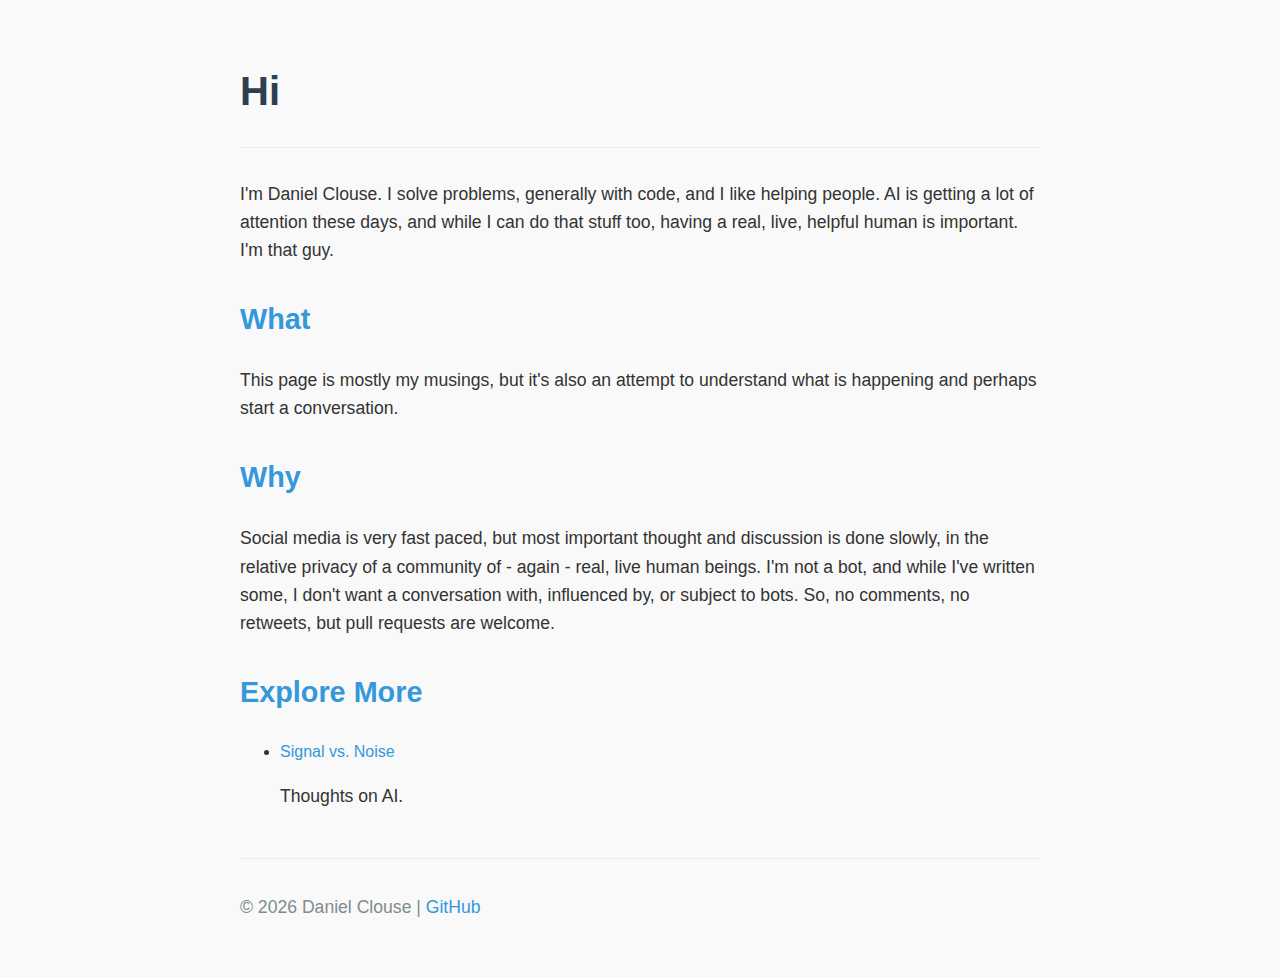
<file: index.html>
<!DOCTYPE html>
<html lang="en">
<head>
    <meta charset="UTF-8">
    <meta name="viewport" content="width=device-width, initial-scale=1.0">
    <title>Daniel Clouse</title>
    <link rel="stylesheet" href="css/styles.css">
</head>
<body>
    <header>
        <h1>Hi</h1>
    </header>
    
    <div class="page-container">
        <main>
            <section>
                <p>
                    I'm Daniel Clouse. I solve problems, generally with code, and I like helping 
                    people. AI is getting a lot of attention these days, and while I can do that
                    stuff too, having a real, live, helpful human is important. I'm that guy.
                </p>
            </section>

            <section>
                <h2>What</h2>
                <p>
                    This page is mostly my musings, but it's also an attempt to understand what is 
                    happening and perhaps start a conversation.
                </p>
            </section>

            <section>
                <h2>Why</h2>
                <p>
                    Social media is very fast paced, but most important thought and discussion is 
                    done slowly, in the relative privacy of a community of - again - real, live
                    human beings. I'm not a bot, and while I've written some, I don't want a 
                    conversation with, influenced by, or subject to bots. So, no comments, no
                    retweets, but pull requests are welcome.
                </p>
            </section>
        </main>
        
        <aside class="right-nav">
            <h2>Explore More</h2>
            <ul>
                <li>
                    <a href="signal-noise.html">Signal vs. Noise</a>
                    <p>Thoughts on AI.</p>
                </li>
            </ul>
        </aside>
    </div>

    <footer>
        <p>&copy; <script>document.write(new Date().getFullYear())</script> Daniel Clouse | <a href="https://github.com/danielclouse/danielclouse.github.io">GitHub</a></p>
    </footer>
</body>
</html>
</file>
<file: css/styles.css>
body {
    font-family: 'Segoe UI', Tahoma, Geneva, Verdana, sans-serif;
    line-height: 1.6;
    color: #333;
    max-width: 800px;
    margin: 0 auto;
    padding: 2rem;
    background-color: #f9f9f9;
}

header {
    margin-bottom: 2rem;
    border-bottom: 1px solid #eaeaea;
    padding-bottom: 1rem;
}

h1 {
    font-size: 2.5rem;
    margin-bottom: 0.5rem;
    color: #2c3e50;
}

h2 {
    font-size: 1.8rem;
    margin-top: 2rem;
    color: #3498db;
}

p {
    margin-bottom: 1.5rem;
    font-size: 1.1rem;
}

footer {
    margin-top: 3rem;
    padding-top: 1rem;
    border-top: 1px solid #eaeaea;
    font-size: 0.9rem;
    color: #7f8c8d;
}

a {
    color: #3498db;
    text-decoration: none;
}

a:hover {
    text-decoration: underline;
}

.footnote {
    font-size: 0.9rem;
    font-style: italic;
    border-top: 1px solid #eaeaea;
    margin-top: 2rem;
    padding-top: 1rem;
}
</file>
